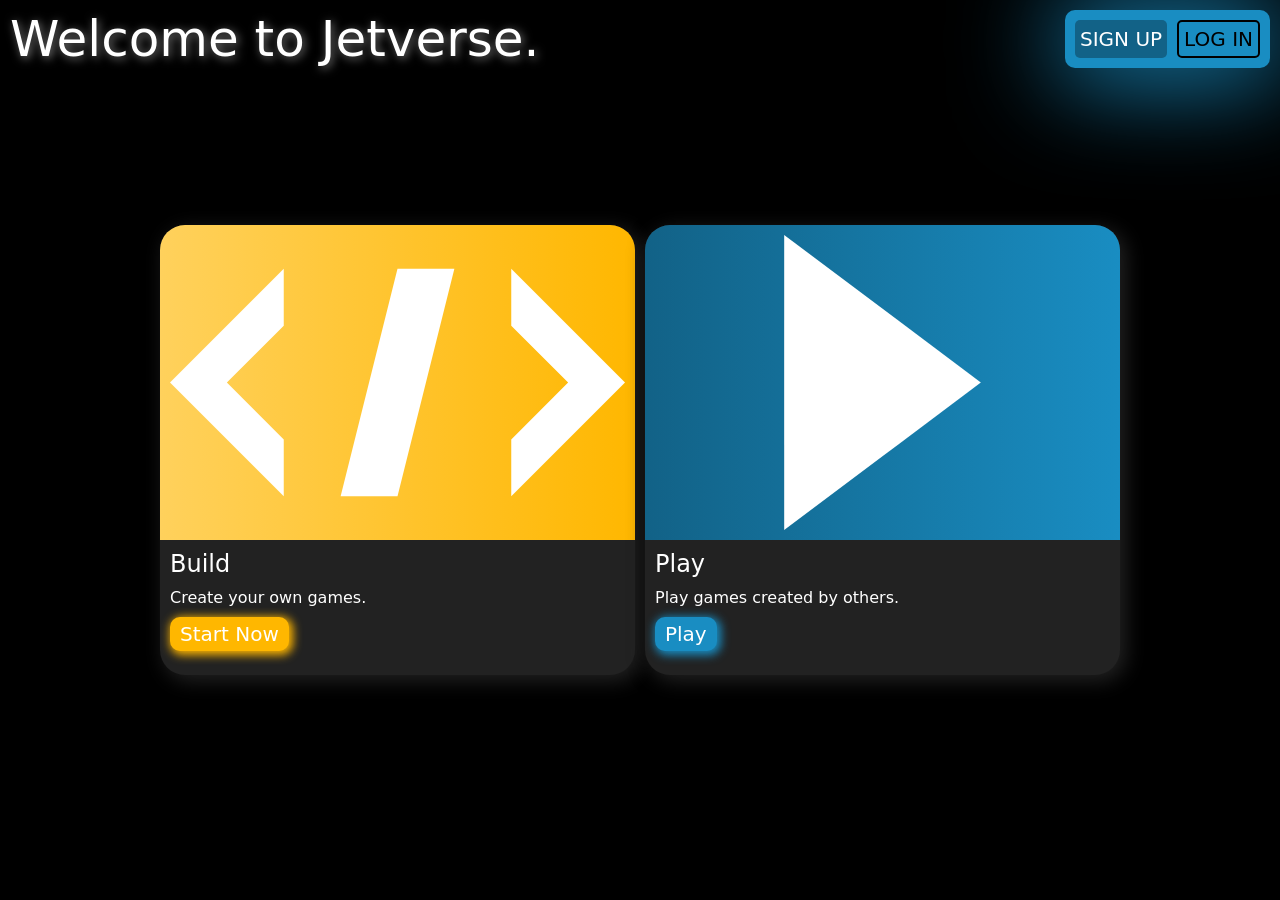
<file: index.html>
<!DOCTYPE html>
<html lang="en" theme="dark">
    <head>
        <title>Jetverse</title>
        <link rel="stylesheet" href="styles.css"
    </head>
    <body>
        <h1 class="title">Welcome to Jetverse.</h1>
        <div class="user-island">
            <button id="signupButton">Sign Up</button>
            <button id="loginButton">Log In</button>
        </div>
        <div class="main-options">
            <div class="option build-option">
                <svg class="opt-img" viewBox="0 0 8 4">
                    <path d="M 0 2 L 2 0 L 2 1 L 1 2 L 2 3 L 2 4 M 3 4 L 4 0 L 5 0 L 4 4 M 6 4 L 8 2 L 6 0 L 6 1 L 7 2 L 6 3" fill="white"/>
                </svg>
                <h2>Build</h2>
                <span>Create your own games.</span>
                <a href="./jetcore">Start Now</a>
            </div>
            <div class="option play-option">
                <svg class="opt-img" viewBox="0 0 4 6">
                    <path d="M 0 0 L 4 3 L 0 6" fill="white"/>
                </svg>
                <h2>Play</h2>
                <span>Play games created by others.</span>
                <a>Play</a>
            </div>
        </div>
    </body>
</html>
</file>
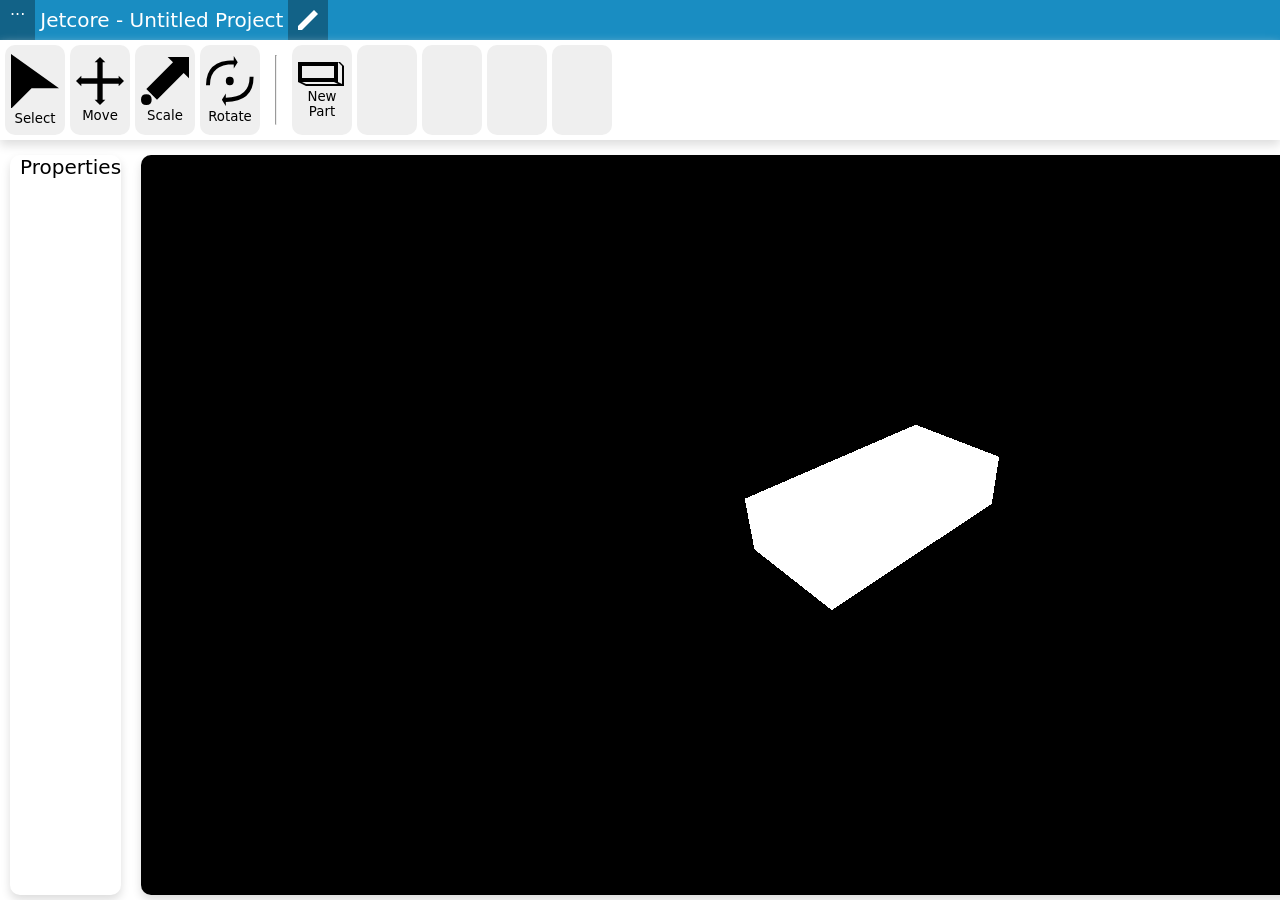
<file: jetcore/index.html>
<!DOCTYPE html>
<html>
    <head>
        <title>Jetcore</title>
        <link rel="stylesheet" href="../styles.css">
    </head>
    <body>
        <div class="topbar">
            <a href="../index.html">...</a>
            <h2 id="projectname">Jetcore - Untitled Project</h2>
            <button onclick="renameProject()">
                <svg viewBox="0 0 10 10">
                    <path d="M 0 10 L 0 8 L 8 0 L 10 2 L 2 10 M 9 1" fill="white"/>
                </svg>
            </button>
        </div>
        <div class="toolbar">
            <button onclick="selectTool()">
                <svg viewBox="0 0 7 8">
                    <path d="M 0 0 L 0 8 L 3 5 L 7 5" fill="black"/>
                </svg>
                <span>Select</span>
            </button>
            <button>
                <svg viewBox="0 0 18 18">
                    <path d="M 8 8 L 8 2 L 7 2 L 9 0 L 11 2 L 10 2 L 10 8 L 16 8 L 16 7 L 18 9 L 16 11 L 16 10 L 10 10 L 10 16 L 11 16 L 9 18 L 7 16 L 8 16 L 8 10 L 2 10 L 2 11 L 0 9 L 2 7 L 2 8" fill="black"/>
                </svg>
                <span>Move</span>
            </button>
            <button>
                <svg viewBox="0 0 9 9">
                    <path d="M 0 8 Q 0 7 1 7 Q 2 7 2 8 Q 2 9 1 9 Q 0 9 0 8 M 1 6 L 3 8 L 8 3 L 9 4 L 9 0 L 5 0 L 6 1" fill="black"/>
                </svg>
                <span>Scale</span>
            </button>
            <button>
                <svg viewBox="0 0 11.5 12">
                    <path d="M 4.75 6 Q 4.75 5 5.7 5 Q 6.65 5 6.65 6 Q 6.65 7 5.7 7 Q 4.75 7 4.75 6 M 0 7 Q 0 1 6.65 1 L 6.65 2 Q 0.95 2 0.95 7 M 6.65 3 L 6.65 0 L 7.6 1.5 M 11.4 5 Q 11.4 11 4.75 11 L 4.75 10 Q 10.45 10 10.45 5 M 4.75 9 L 4.75 12 L 3.8 10.5" fill="black"/>
                </svg>
                <span>Rotate</span>
            </button>
            <hr>
            <button onclick="newPart()">
                <svg viewBox="0 0 12 6">
                    <path d="M 0 0 L 10 0 L 10 5 L 0 5 L 0 1 L 1 1 L 1 4 L 9 4 L 9 1 L 0 1 M 0 5 L 2 6 L 2 6 L 3 6 L 11.5 6 L 11.5 1 L 11 1 L 11 5.5 L 10 5 L 9 5 L 10 5.5 L 2 5.5 L 1 5 M 10 0 L 11 1 L 11.5 1 L 10.5 0" fill="black"/>
                </svg>
                <span>New Part</span>
            </button>
            <button></button>
            <button></button>
            <button></button>
            <button></button>
        </div>
        <div class="main-band">
            <div class="properties">
                <span>Properties</span>
            </div>
            <canvas id="mainViewport"></canvas>
        </div>
        <script type="module" src="script.js"></script>
    </body>
</html>
</file>
<file: styles.css>
:root {
    --accentMain: #198dc2;
    --accentDark: #126287;
    --accentLight: #6fabc6;
    --brandMain: #ffb700;
    --brandDark: #b78300;
    --brandLight: #ffd15c;
    --text: white;
    --lowlyButton: #222;
}

body {
    background-color: black;
    margin: 0;
    display: flex;
    flex-direction: column;
    height: 100vh;
}

@media (prefers-color-scheme: light) {
    :root {
        --lowlyButton: #ddd;
        --text: black;
    }

    body {
        background-color: white;
    }
}

html[theme="dark"] {
    --lowlyButton: #222;
    --text: white;
}

html[theme="light"] {
    --lowlyButton: #ddd;
    --text: black;
}

html[theme="dark"] body {
    background-color: black;
}

html[theme="light"] body {
    background-color: white;
}

* {
    font-family: system-ui;
}

@keyframes appear {
    from {
        opacity: 0;
        font-size: 10vw;
    }

    to {
        opacity: 1;
        font-size: 50px;
    }
}

.title {
    color: var(--text);
    font-weight: 100;
    font-size: 50px;
    text-shadow: 2px 2px 10px grey;
    animation: appear 3s ease;
    margin: 10px;
}

.user-island {
    position: fixed;
    right: 10px;
    top: 10px;
    padding: 10px;
    background-color: var(--accentMain);
    border-radius: 10px;
    box-shadow: 2px 2px 100px 10px var(--accentMain);
    display: flex;
    flex-direction: row;
    gap: 10px;
}

.user-island button {
    text-transform: uppercase;
    font-size: 20px;
    border-radius: 5px;
    padding: 5px;
}

#signupButton {
    border: none;
    background-color: var(--accentDark);
    color: var(--text);
}

#loginButton {
    border: 2px solid ;
    background-color: transparent;
}

.main-options {
    position: fixed;
    top: 50%;
    left: 50%;
    translate: -50% -50%;
    width: 75%;
    height: 50%;
    gap: 10px;
    padding: 10px;
    display: flex;
    flex-direction: row;
}

@keyframes optAppear {
    from {
        opacity: 0;
        translate: 0 20vh;
    }
}

.main-options .option {
    width: 50%;
    height: 100%;
    background-color: var(--lowlyButton);
    border-radius: 25px;
    overflow: hidden;
    display: flex;
    flex-direction: column;
    box-shadow: 5px 5px 20px 1px var(--lowlyButton);
}

.build-option .opt-img {
    background: linear-gradient(to right, var(--brandLight), var(--brandMain));
    width: 100%;
    height: 70%;
    padding: 10px;
    box-sizing: border-box;
}

.play-option .opt-img {
        background: linear-gradient(to right, var(--accentDark), var(--accentMain));
    width: 100%;
    height: 70%;
    padding: 10px;
    box-sizing: border-box;
}

.option h2 {
    color: var(--text);
    font-weight: 100;
    margin: 10px;
}

.option span {
    color: var(--text);
    font-weight: 100;
    margin-left: 10px;
}

.build-option {
    animation: optAppear 1s ease-out 0.8s backwards;
}

.play-option {
    animation: optAppear 1s ease-out 1s backwards;
}

.option a {
    border-radius: 10px;
    font-size: 20px;
    border: none;
    color: var(--text);
    border: none;
    padding: 5px 10px;
    margin: 10px;
    width: fit-content;
    transition: background-color 0.2s ease;
    text-decoration: none;
}

.build-option a {
    background-color: var(--brandMain);
    box-shadow: 2px 2px 10px 2px var(--brandMain);
}

.build-option a:hover {
    background-color: var(--brandDark);
}

.play-option a {
    background-color: var(--accentMain);
    box-shadow: 2px 2px 10px 2px var(--accentMain);
}

.play-option a:hover {
    background-color: var(--accentDark);
}

.topbar {
    width: 100%;
    background-color: var(--accentMain);
    margin: 0;
    display: flex;
    flex-direction: row;
    height: 40px;
    align-items: center;
}

.topbar h2 {
    margin: 5px;
    color: white;
    font-weight: 100;
    font-size: 20px;
}

.topbar a {
    text-decoration: none;
    color: white;
    background-color: var(--accentDark);
    padding: 0 10px;
    height: 100%;
    transition: background-color 0.2s;
}

.topbar a:hover {
    background-color: var(--brandMain);
}

.topbar a:active {
    background-color: var(--accentLight);
}

.topbar button {
    background-color: var(--accentDark);
    padding: 0 10px;
    border: none;
    height: 100%;
    transition: background-color 0.2s;
    cursor: pointer;
}

.topbar button:hover {
    background-color: var(--brandMain);
}

.topbar button:active {
    background-color: var(--accentLight)
}

.topbar button svg {
    width: 20px;
    height: 100%;
}

.toolbar {
    height: 100px;
    width: 100%;
    box-shadow: 0 5px 10px var(--lowlyButton);
    display: flex;
    flex-direction: row;
    padding: 5px;
    gap: 5px;
    box-sizing: border-box;
}

.toolbar button {
    height: 100%;
    border: none;
    border-radius: 10px;
    transition: background-color 0.2s ease;
    width: 60px;
}

.toolbar button:hover {
    background-color: var(--lowlyButton);
}

.toolbar button:active {
    background-color: var(--brandMain);
}

.toolbar hr {
    margin: 10px;
}

.main-band {
    flex: 1;
    margin: 15px 0 5px;
    width: 100%;
    display: flex;
    flex-direction: row;
    gap: 10px;
    min-height: 0;
}

.main-band .properties {
    width: 20%;
    height: 100%;
    margin-left: 10px;
    border-radius: 10px;
    box-shadow: 0 5px 10px var(--lowlyButton);
}

.main-band .properties span {
    font-weight: 100;
    font-size: 20px;
    margin: 10px 0 0 10px;
}

.main-band canvas {
    flex: 1;
    height: 100%;
    margin-left: 10px;
    border-radius: 10px;
    box-shadow: 0 5px 10px var(--lowlyButton);
}
</file>
